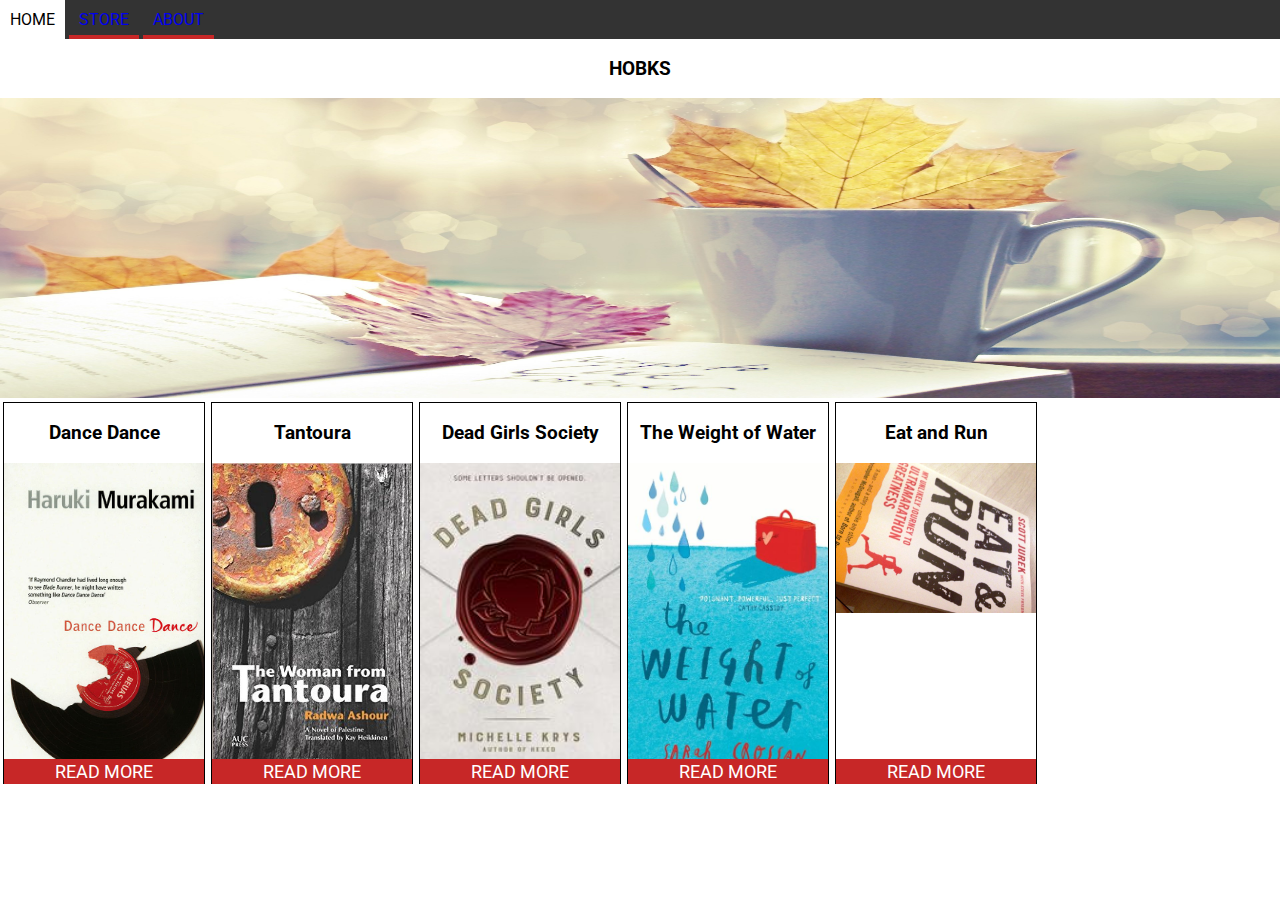
<file: index.html>
<!DOCTYPE HTML>

<html lang="EN"l> 
	<head>
	<title>HBOKS</title>
	<link href="https://fonts.googleapis.com/css?family=Roboto" rel="stylesheet">
	<link href="style.css" rel="stylesheet">
	 </head>
	 	<body class = "main">
	 		<header class="bed">
	 			<a href="/back%20up/index.html"><dl><dt>HOME</dt></dl></a>	
	 			<a href="https://www.goodreads.com/ " target="_blank"><dl><dt>STORE</dt></dl></a>
	 			<a href="about.html"><dl><dt>ABOUT</dt></dl></a>

	 		</header>
	 		<h3 class = "topic" align="center">HOBKS</h3>

	 		 			<div class="slideshow"></div>
<div class="w3-content w3-section" style="width:100%;">
  <img class="mySlides" src="Pictures/Books-and-Coffee.jpg" style="width:100%">
  <img class="mySlides" src="Pictures/BooksandCoffee.jpg" style="width:100%">
  <img class="mySlides" src="Pictures/bk-1.jpg" style="width:100%">
	 		</div>


<!--<img src="Pictures/Books-and-Coffee.jpg">-->

<div class="BookDiv">
	<div class="book">
		<center><h3>Dance Dance</h3></center>
		<button id="button1">Read More </button>

		<img class="imgBook1" src="Pictures/Dance.jpg">
		 <p>Lorem Ipsum is simply dummy text of the printing and typesetting industry. Lorem Ipsum has been the industry's standard dummy text ever since the 1500s, when an unknown printer took a galley of type and scrambled it to make a type specimen book. 
         </p>

	</div>	
	<div class="book">
		<center><h3>Tantoura</h3></center>
		<button id="button2">Read More</button>

		<img class="imgBook1" src="Pictures/Tantoura.jpg">
		 <p>Lorem Ipsum is simply dummy text of the printing and typesetting industry. Lorem Ipsum has been the industry's standard dummy text ever since the 1500s, when an unknown printer took a galley of type and scrambled it to make a type specimen book. 
         </p>

	</div>
		<div class="book">
		<center><h3>Dead Girls Society</h3></center>
		<button id="button3">Read More</button>

		<img class="imgBook1" src="Pictures/dead-girls-society.jpg">
		 <p>Lorem Ipsum is simply dummy text of the printing and typesetting industry. Lorem Ipsum has been the industry's standard dummy text ever since the 1500s, when an unknown printer took a galley of type and scrambled it to make a type specimen book. 
		 </p>

	</div>
	<div class="book">
		<center><h3>The Weight of Water</h3></center>
		 <button  id="button4">Read More</button>
		<img class="imgBook1" src="Pictures/The Weight of Water.jpg">
		 <p>Lorem Ipsum is simply dummy text of the printing and typesetting industry. Lorem Ipsum has been the industry's standard dummy text ever since the 1500s, when an unknown printer took a galley of type and scrambled it to make a type specimen book. 
         </p>

	</div>	
	   <div class="book">
		<center><h3>Eat and Run</h3></center>
		<button id="button5">Read More</button>
		<img class="imgBook1" src="Pictures/Eat-and-Run.jpg">
		<p>Lorem Ipsum is simply dummy text of the printing and typesetting industry. Lorem Ipsum has been the industry's standard dummy text ever since the 1500s, when an unknown printer took a galley of type and scrambled it to make a type specimen book. 
        </p>

	    </div>

</div>
			<script src="https://code.jquery.com/jquery-2.2.4.js"></script>
					 	<script type="text/javascript" src="script.js"></script>
			 <script>

			     $("#button1").on("click",function(){
         window.open("/back%20up/dance.html","_blank");
    
                });
			       $("#button2").on("click",function(){
         window.open("/back%20up/tanto.html","_blank");
     
                });
			        $("#button3").on("click",function(){
         window.open("/back%20up/girl.html","_blank");
     
                });
			           $("#button4").on("click",function(){
         window.open("/back%20up/watr.html","_blank");
               });
			               $("#button5").on("click",function(){
         window.open("/back%20up/eat.html","_blank");
               });
			</script>
	 	</body>

</html>
</file>
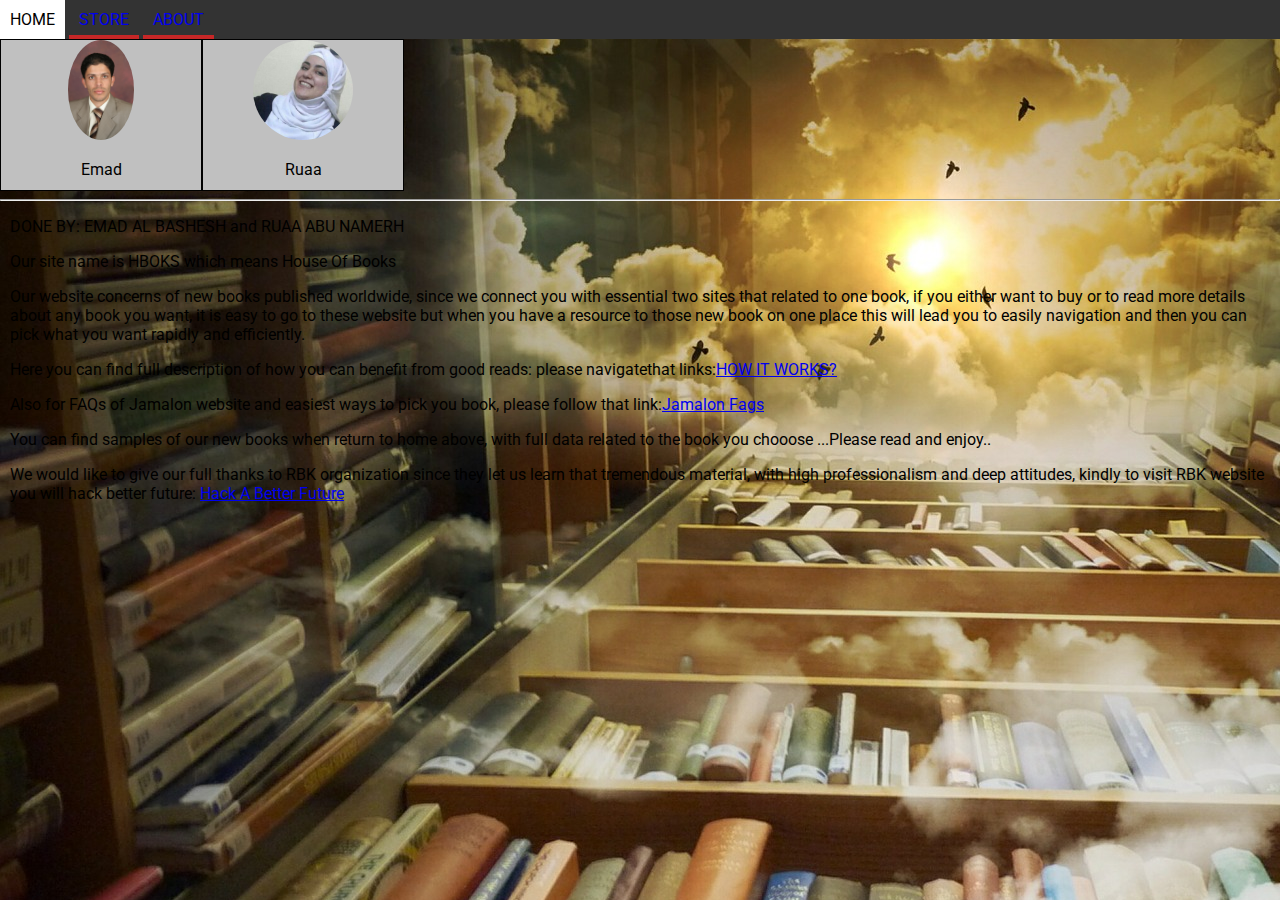
<file: about.html>
<!DOCTYPE HTML>

<html lang="EN"l> 
	<head>
	<title>BOOK STORE</title>
	<link href="https://fonts.googleapis.com/css?family=Roboto" rel="stylesheet">
	<link href="style.css" rel="stylesheet">
	 </head>
	 	<body class = "AboutSite">
	 		 <header class="bed">
	 			<a href="/New%20project%20T/index.html"><dl><dt>HOME</dt></dl></a>	
	 			<a href="https://www.goodreads.com/" target="_blank"><dl><dt>STORE</dt></dl></a>
	 			<a href="about.html"><dl><dt>ABOUT</dt></dl></a>
	 		</header>

	 				
	 				<div class="AboutMaster">
	 				<center><div class="About">
	 						<img  src="Pictures/Official.JPG">
	 						<p>Emad</p>
	 				 </div></center>
	 				 	<center><div class="About">
	 						<img   src="Pictures/Ruaa.jpg">
	 						<p>Ruaa</p>
	 				     </div></center>
	 				 </div>
	 				<hr>
	 				 <div class = "Para">
		 				<p>DONE BY: EMAD AL BASHESH and RUAA ABU NAMERH</p>
		 				<p> Our site name is HBOKS which means House Of Books</p>
		 				<p>Our website concerns of new books published worldwide, since we connect you with essential two sites that  related to one book, if you either want to buy or to read more details about any book you want, it is easy to go to these website but when you have a resource to those new book on one place this will lead you to easily navigation and then you can pick what you want rapidly and efficiently.</p>
		 				<p>Here you can find full description of how you can benefit from good reads: please navigatethat links:<a href="https://www.goodreads.com/about/how_it_works" " target="_blank">HOW IT WORKS?</a></p>
		 				<p>Also for FAQs of Jamalon website and easiest ways to pick you book, please follow that link:<a href="https://www.goodreads.com/about/how_it_works" " target="_blank">Jamalon Fags</a></p>
		 				<p>You can find samples of our new books when return to home above, with full data related to the book you chooose ...Please read and enjoy..
						</p>
						<p>We would like to give our full thanks to RBK organization since they let us learn that tremendous material, with high professionalism and deep attitudes, kindly to visit RBK website you will hack better future: <a href="http://rbk.org/" " target="_blank">Hack A Better Future</a></p>
					</div>

<!--<img src="Pictures/Books-and-Coffee.jpg">-->


	    </div>
	    	<div class= "bottom">
	    	<a name="store"></a>
	    	</div>
</div>
			<script src="https://code.jquery.com/jquery-2.2.4.js"></script>
					 	<script type="text/javascript" src="script.js"></script>
			 <script>

			     $("button").on("click",function(){
         window.open('http://jamalon.com/en/','_blank');
     });
         
			</script>
	 	</body>

</html>
</file>
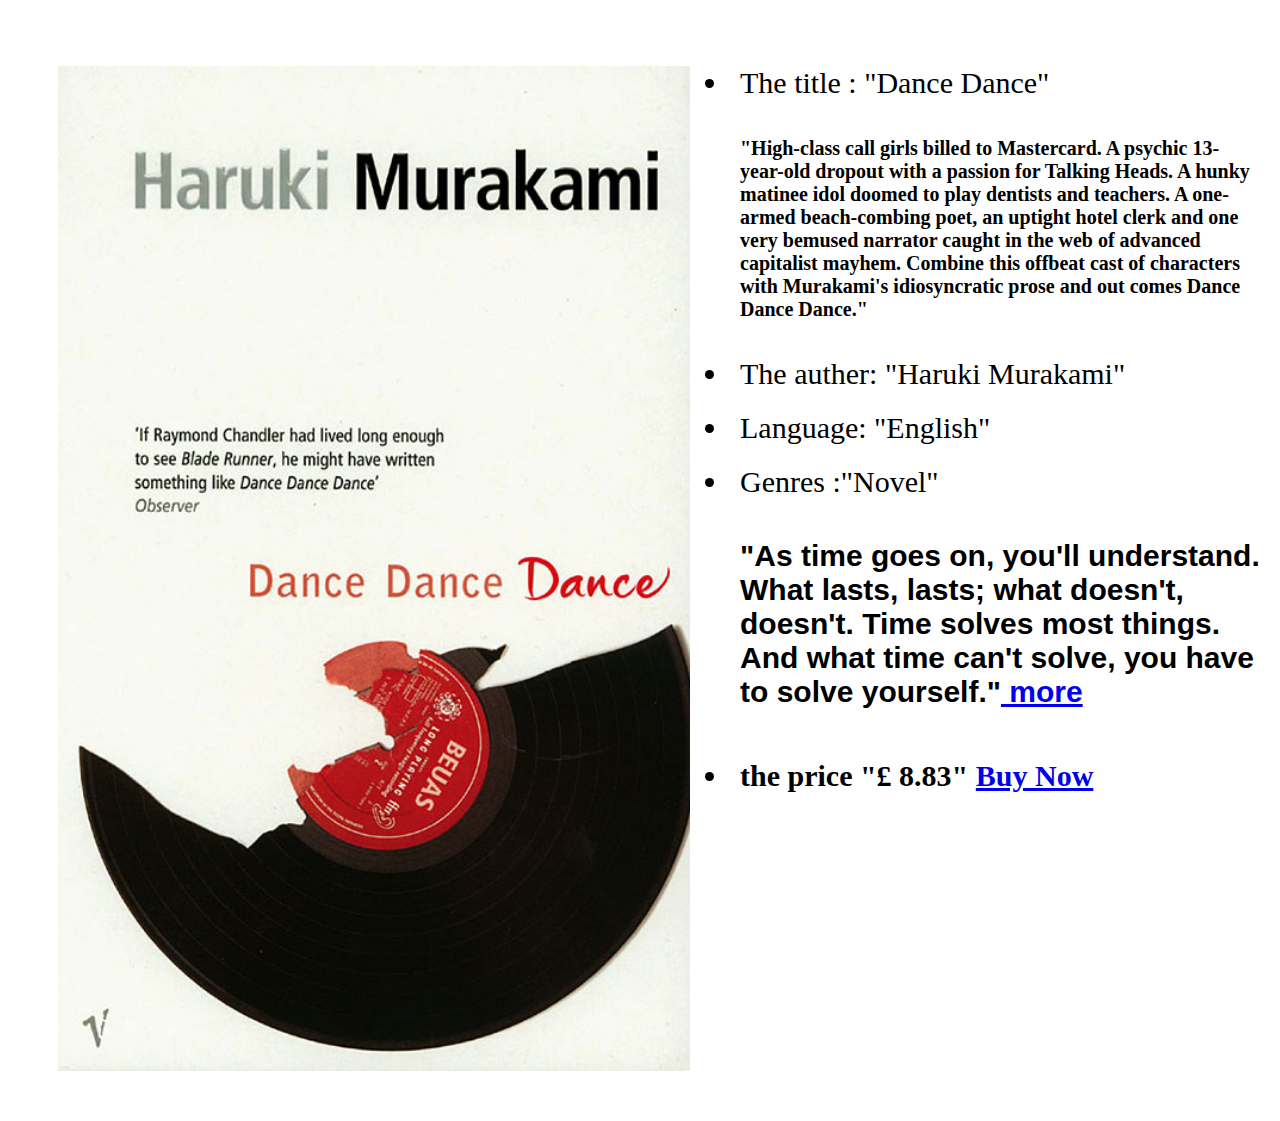
<file: dance.html>
<!DOCTYPE html>
<html>
<head>
	<title>HOBK/book</title>
	<link rel="stylesheet" href="book.css">

</head>
<body>
<a href="index.html"></a>
<img src="Dance.jpg">

<ul>
<li> The title : "Dance Dance"</li>
<h2>"High-class call girls billed to Mastercard. A psychic 13-year-old dropout with a passion for Talking Heads. A hunky matinee idol doomed to play dentists and teachers. A one-armed beach-combing poet, an uptight hotel clerk and one very bemused narrator caught in the web of advanced capitalist mayhem. Combine this offbeat cast of characters with Murakami's idiosyncratic prose and out comes Dance Dance Dance."</h2>
<li> The auther: "Haruki Murakami"</li> 
 <li>Language: "English"</li> 
<li> Genres :"Novel"</li>
<P>
<h1>
"As time goes on, you'll understand. What lasts, lasts; what doesn't, doesn't. Time solves most things. And what time can't solve, you have to solve yourself."<a href="https://www.goodreads.com/work/quotes/2753173-dansu-dansu-dansu"> more </a>

</h1>
<h1>
	<li>the price "£ 8.83"  <a href="https://www.amazon.co.uk/Dance-Haruki-Murakami/dp/0099448769">Buy Now</a>
 </li>
</h1> 
</P>
</ul>
</body>
</html>
</file>
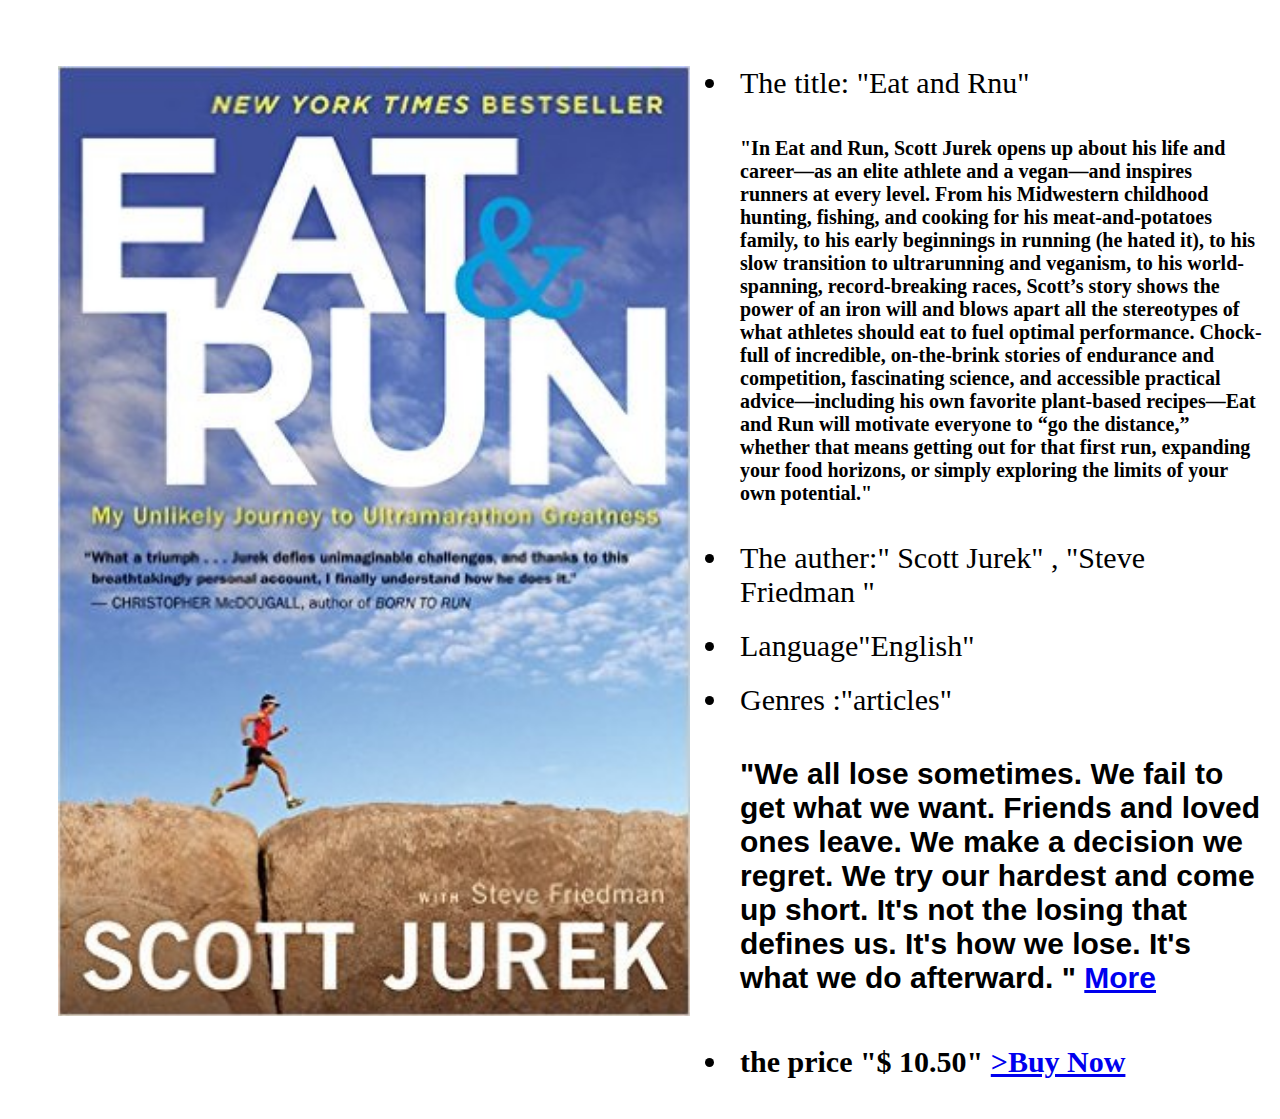
<file: eat.html>
<!DOCTYPE html>
<html>
<head>
	<title>HOBK/book2</title>
	<link rel="stylesheet" href="book.css">

</head>
<body>
<a href="index.html"></a>
<img src="run.jpg">

<ul>
<li> The title: "Eat and Rnu" </li>
<h2>
"In Eat and Run, Scott Jurek opens up about his life and career—as an elite athlete and a vegan—and inspires runners at every level. From his Midwestern childhood hunting, fishing, and cooking for his meat-and-potatoes family, to his early beginnings in running (he hated it), to his slow transition to ultrarunning and veganism, to his world-spanning, record-breaking races, Scott’s story shows the power of an iron will and blows apart all the stereotypes of what athletes should eat to fuel optimal performance. Chock-full of incredible, on-the-brink stories of endurance and competition, fascinating science, and accessible practical advice—including his own favorite plant-based recipes—Eat and Run will motivate everyone to “go the distance,” whether that means getting out for that first run, expanding your food horizons, or simply exploring the limits of your own potential."</h2>
<li>The auther:" Scott Jurek" ,  "Steve Friedman "</li> 
 <li> Language"English"</li> 
<li> Genres :"articles"</li>
<P>
<h1>
 "We all lose sometimes. We fail to get what we want. Friends and loved ones leave. We make a decision we regret. We try our hardest and come up short. It's not the losing that defines us. It's how we lose. It's what we do afterward. "
<a href="https://www.goodreads.com/work/quotes/18385042-eat-and-run-my-unlikely-journey-to-ultramarathon-greatness"> More </a>

</h1>
<h1>
	<li>the price "$ 10.50"
<a href="https://www.amazon.com/Woman-Tantoura-Palestinian-Novel/dp/9774166159"> 
>Buy Now</a>
 </li>
 </h1>
 </P>
 </ul>
</body>
</html>
</file>
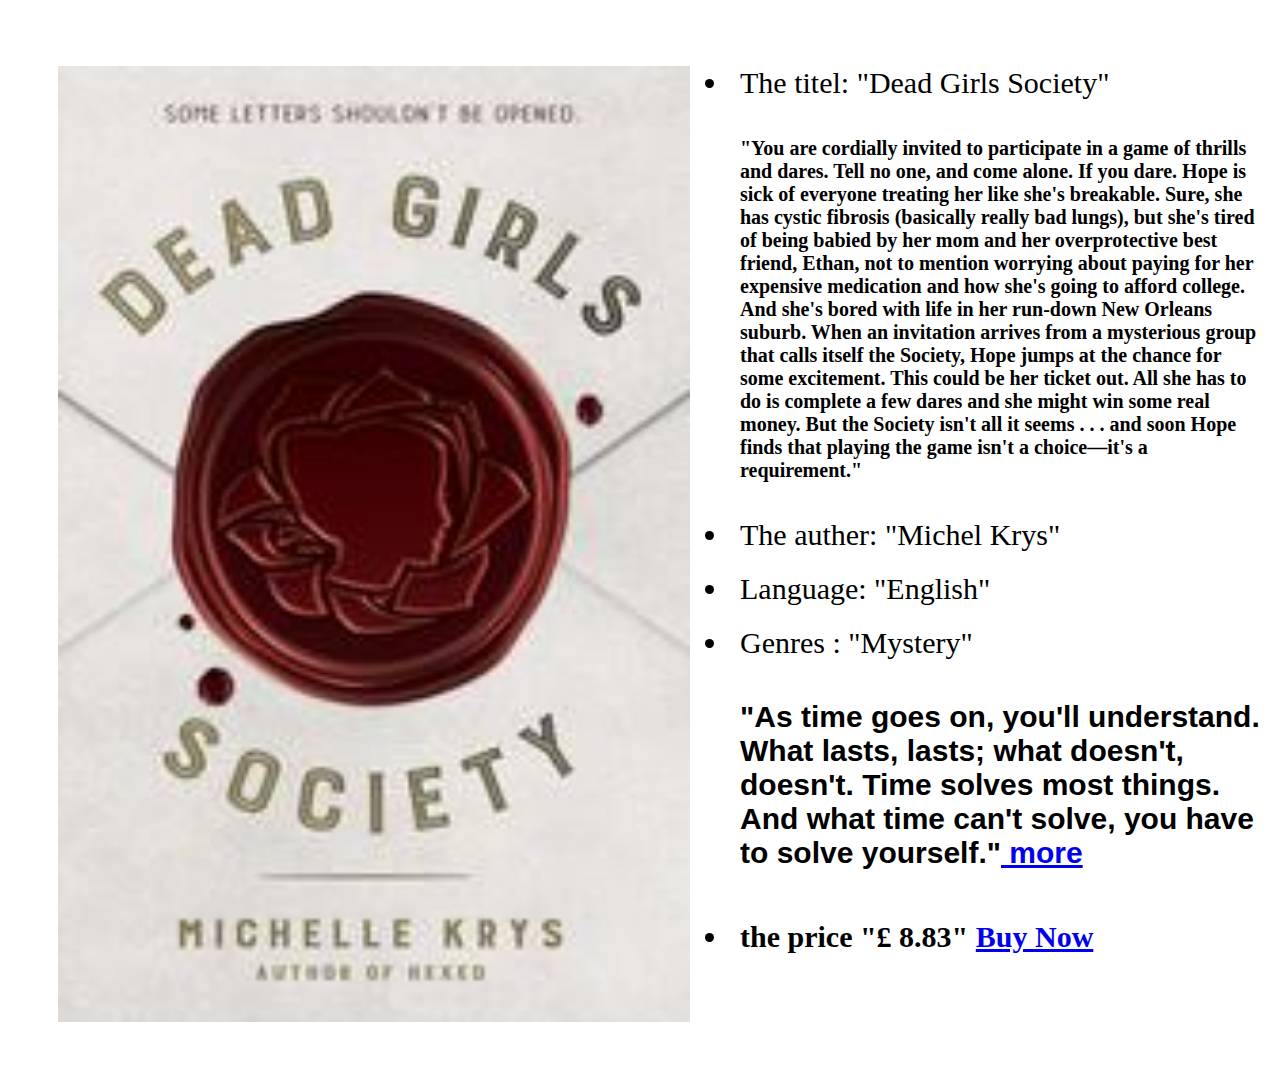
<file: girl.html>
<!DOCTYPE html>
<html>
<head>
	<title>HOBK/book2</title>
	<link rel="stylesheet" href="book.css">

</head>
<body>
<a href="index.html"></a>
<img src="dead-girls-society.jpg"><a href=""></a>

<ul>
<li> The titel: "Dead Girls Society" </li>
<h2>
"You are cordially invited to participate in a game of thrills and dares. Tell no one, and come alone. If you dare.

Hope is sick of everyone treating her like she's breakable. Sure, she has cystic fibrosis (basically really bad lungs), but she's tired of being babied by her mom and her overprotective best friend, Ethan, not to mention worrying about paying for her expensive medication and how she's going to afford college. And she's bored with life in her run-down New Orleans suburb.

When an invitation arrives from a mysterious group that calls itself the Society, Hope jumps at the chance for some excitement. This could be her ticket out. All she has to do is complete a few dares and she might win some real money.

But the Society isn't all it seems . . . and soon Hope finds that playing the game isn't a choice—it's a requirement."</h2>
<li> The auther: "Michel Krys"</li> 
 <li>Language: "English"</li> 
<li>Genres : "Mystery"</li>
<P>
<h1>
"As time goes on, you'll understand. What lasts, lasts; what doesn't, doesn't. Time solves most things. And what time can't solve, you have to solve yourself."<a href="https://www.goodreads.com/work/quotes/2753173-dansu-dansu-dansu"> more </a>

</h1>
<h1>
	<li>the price "£ 8.83"  <a href="https://www.amazon.co.uk/Dance-Haruki-Murakami/dp/0099448769">Buy Now</a>
 </li>
 </h1>
 </P>
 </ul>
</body>
</html>
</file>
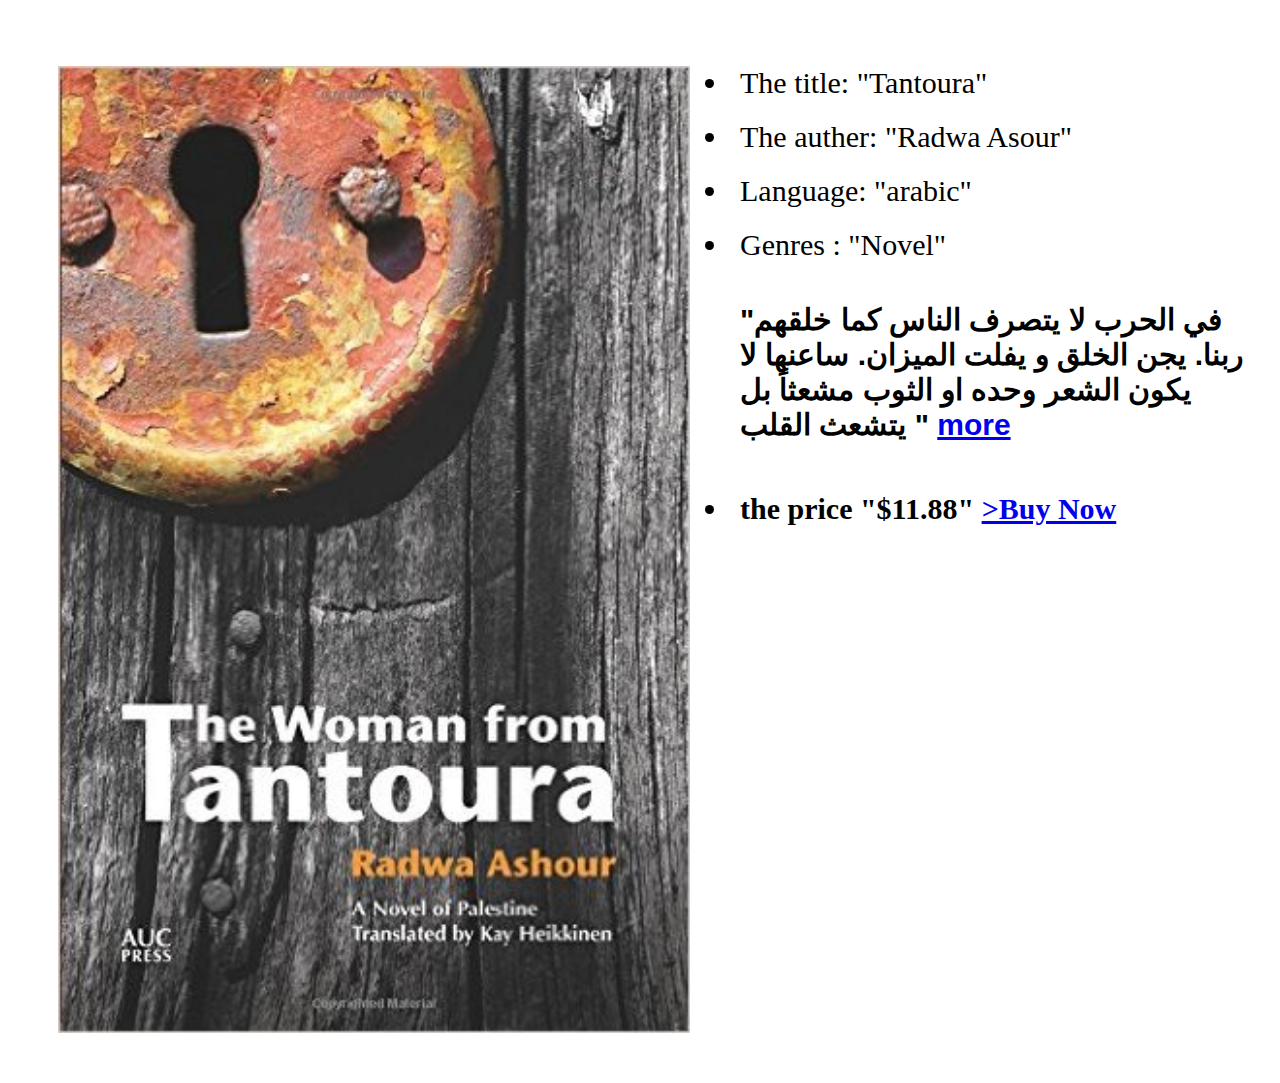
<file: tanto.html>
<!DOCTYPE html>
<html>
<head>
	<title>HOBK/book2</title>
	<link rel="stylesheet" href="book.css">
<meta charset="UTF-8">
</head>
<body>
<a href="index.html"></a>
<img src="Tantoura.jpg">

<ul>
<li> The title: "Tantoura" 
</li>
<li>The auther: "Radwa Asour"</li> 
 <li> Language: "arabic"</li> 
<li> Genres : "Novel"</li>
<P>
<h1>
 "في الحرب لا يتصرف الناس كما خلقهم ربنا. يجن الخلق و يفلت الميزان. ساعنها لا يكون الشعر وحده او الثوب مشعثاً بل يتشعث القلب "
<a href="https://www.amazon.com/Dead-Girls-Society-Michelle-Krys/dp/0553508024"> more </a>

</h1>
<h1>
	<li>the price "$11.88"
<a href="https://www.amazon.com/Dead-Girls-Society-Michelle-Krys/dp/0553508024"> 
>Buy Now</a>
 </li>
 </h1>
 </P>
 </ul>
</body>
</html>
</file>
<file: style.css>
.main {
	font-family: 'Roboto', sans-serif;
	margin: 0;
	padding: 0; 
}

.AboutSite {
	font-family: 'Roboto', sans-serif;
	margin: 0;
	padding: 0; 
	background-image: url("L.jpg");
}

 
.bed a {
    box-shadow: inset 0px -4px 0px 0px #c72727;
    display: -webkit-inline-box;
        display:  -moz-inline-box;

}

.bed a:visited  {
	color: white;
}
.bed dl {
	display: block;
	padding: 10px;
	margin-left: 10px; 	
	margin: inherit;
}

.bed dl:hover {

	background-color: white;
	color: black;
}


.bed a {
	text-decoration: none;
}

.bed a:visted {
	color: white;
}
header {
	width: 100%;
	background-color: #333;
	color: #FFF;
}


 dt:hover {
	cursor: pointer;
}


.mySlides {
	max-height: 300px;
}


/********* BOOK DIV ********/

.BookDiv {
    display: -webkit-inline-box; /**** make div's on line horizantal***/
 	max-height: 300px;
 	max-width: 250px;
}
.book {
	display: block;
	margin: 4px 3px ;
	border: 1px solid	 black;
	width: 200px;
	height: 380px;  
}

div.book img {
	max-width: 200px;
	max-height: 340px
	height:340px;
	width: 200px;
}

div.book p {
	display: none;
}



div.book button1:hover {
 background-color: black;
 border: 1px solid black;
 color: white;
 
}


/****************************/





/****** NO select *********/


dt , .mySlides {
  -webkit-touch-callout: none; /* iOS Safari */
    -webkit-user-select: none; /* Chrome/Safari/Opera */
     -khtml-user-select: none; /* Konqueror */
       -moz-user-select: none; /* Firefox */
        -ms-user-select: none; /* Internet Explorer/Edge */
            user-select: none; /* Non-prefixed version, currently
                                  not supported by any browser */
}

/**** SCROLL ****/


body::-webkit-scrollbar {
    width: 5px;
}
 
body::-webkit-scrollbar-track {
    -webkit-box-shadow: 0 0 6px rgba(200,0,0,0.3);
}
 
body::-webkit-scrollbar-thumb {
  background-color: #c72727;
  outline: 1px solid slategrey;
}


/**Bottom*/


.bottom {
	width: 100%;
	background-color: white;
	color: #FFF;
}
/*
.bottom {
    box-shadow: inset 0px -4px 0px 0px #c72727;
    display: -webkit-inline-box;
      display:  -moz-inline-box;




/**** PAGE ABOUT ****/


.About {
	display: block;
	height: 150px;
	width: 200px;
	border: 1px solid black;
	background-color: silver;
}

.About img {
	max-width: 100px;
	height: 100px;
	border-radius: 100%;
}

.AboutMaster {
    display: -webkit-inline-box;
    background-color: green;
}

.Para { padding-left: 10px;
	  padding-right: 10px;
}

.AboutSite {
	font-family: 'Roboto', sans-serif;
	margin: 0;
	padding: 0; 
}

div.book #button1 {
		 font-family: 'Roboto', sans-serif;
		 color: white;
	     position: absolute;
		 background-color: #c72727;
		 border: 1px solid #c72727;
		 width: 200px;
		 height: 25px;
		 font-size: 18px;
		 text-transform: uppercase;
		     margin-top: 296px;
}
div.book #button2 {
		 font-family: 'Roboto', sans-serif;
		 color: white;
	     position: absolute;
		 background-color: #c72727;
		 border: 1px solid #c72727;
		 width: 200px;
		 height: 25px;
		 font-size: 18px;
		 text-transform: uppercase;
		     margin-top: 296px;
}
div.book #button3 {
		 font-family: 'Roboto', sans-serif;
		 color: white;
	     position: absolute;
		 background-color: #c72727;
		 border: 1px solid #c72727;
		 width: 200px;
		 height: 25px;
		 font-size: 18px;
		 text-transform: uppercase;
		     margin-top: 296px;
}
div.book #button4 {
		 font-family: 'Roboto', sans-serif;
		 color: white;
	     position: absolute;
		 background-color: #c72727;
		 border: 1px solid #c72727;
		 width: 200px;
		 height: 25px;
		 font-size: 18px;
		 text-transform: uppercase;
		     margin-top: 296px;
}
div.book #button5{
		 font-family: 'Roboto', sans-serif;
		 color: white;
	     position: absolute;
		 background-color: #c72727;
		 border: 1px solid #c72727;
		 width: 200px;
		 height: 25px;
		 font-size: 18px;
		 text-transform: uppercase;
		     margin-top: 296px;
}
</file>
<file: book.css>
img{
	width: 50%;
	height:100%;
	float: left;
	padding:50px;
	
}
h1{
	font-family: sans-serif;
	font-size: 30px;
	padding:10px;

}
h2{
	font-family: inherit;
	font-size: 20px;
	padding:10px;
}
ul{
	padding-top: 40px
}
li{
	font-family:all; 
	font-size: 30px;
	padding:10px;
	
}
a{
	font-size: 18px
	font-family:inherit;
	font-color:#00008B;
	

}
</file>
